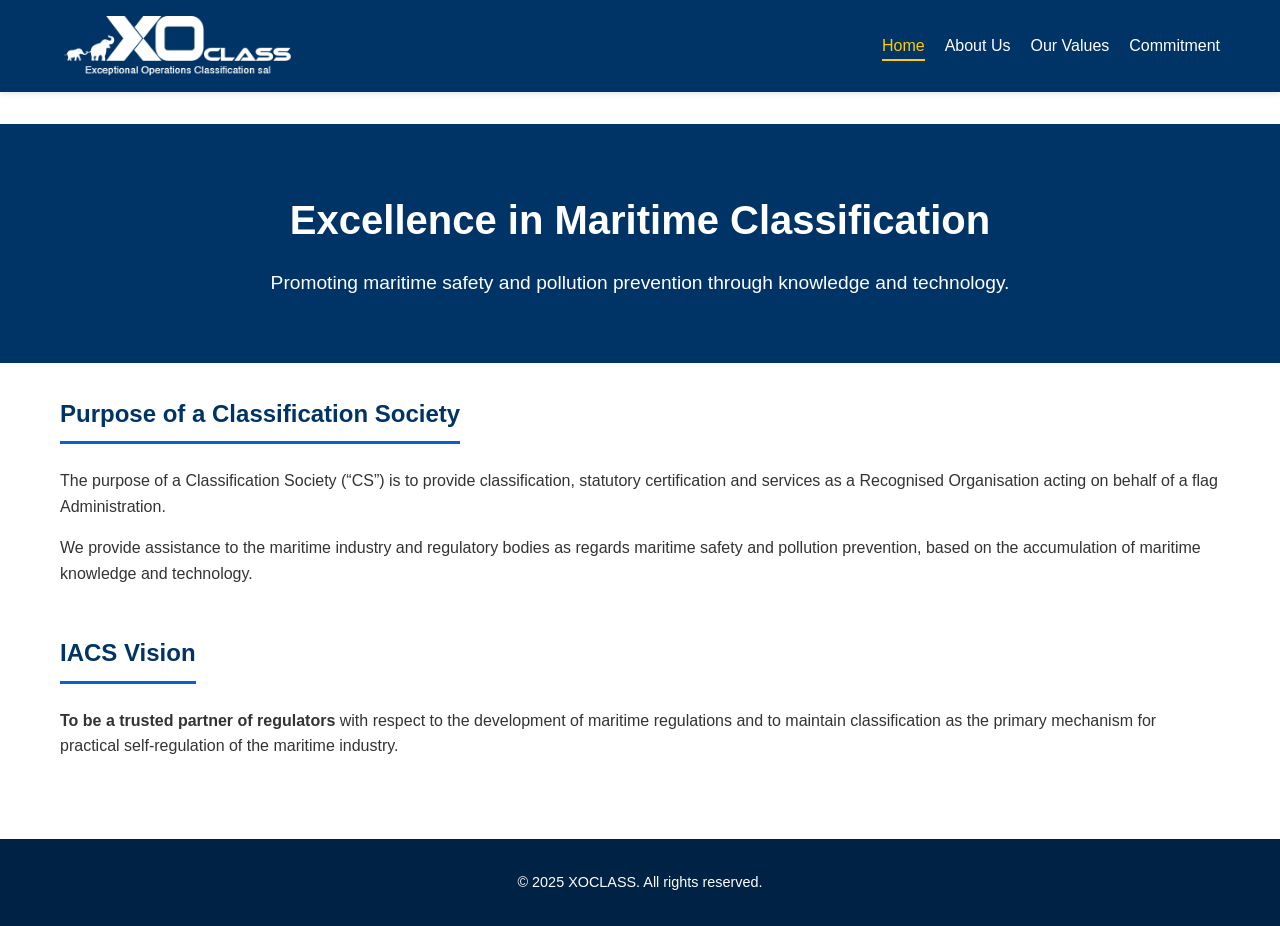
<file: index.html>
<!DOCTYPE html>
<html lang="en">
<head>
    <meta charset="UTF-8">
    <meta name="viewport" content="width=device-width, initial-scale=1.0">
    <title>XOCLASS - Maritime Classification Society</title>
    <link rel="stylesheet" href="css/style.css">
    <script src="js/partials.js" defer></script>
</head>
<body>
    <div id="site-header"></div>

    <main>
        <div class="hero">
            <div class="container">
                <h2>Excellence in Maritime Classification</h2>
                <p>Promoting maritime safety and pollution prevention through knowledge and technology.</p>
            </div>
        </div>

        <div class="container">
            <section>
                <h2 class="section-title">Purpose of a Classification Society</h2>
                <p>The purpose of a Classification Society (“CS”) is to provide classification, statutory certification and services as a Recognised Organisation acting on behalf of a flag Administration.</p>
                <p>We provide assistance to the maritime industry and regulatory bodies as regards maritime safety and pollution prevention, based on the accumulation of maritime knowledge and technology.</p>
            </section>

            <section>
                <h2 class="section-title">IACS Vision</h2>
                <div class="vision-box">
                    <p><strong>To be a trusted partner of regulators</strong> with respect to the development of maritime regulations and to maintain classification as the primary mechanism for practical self-regulation of the maritime industry.</p>
                </div>
            </section>
        </div>
    </main>

    <div id="site-footer"></div>
</body>
</html>
</file>
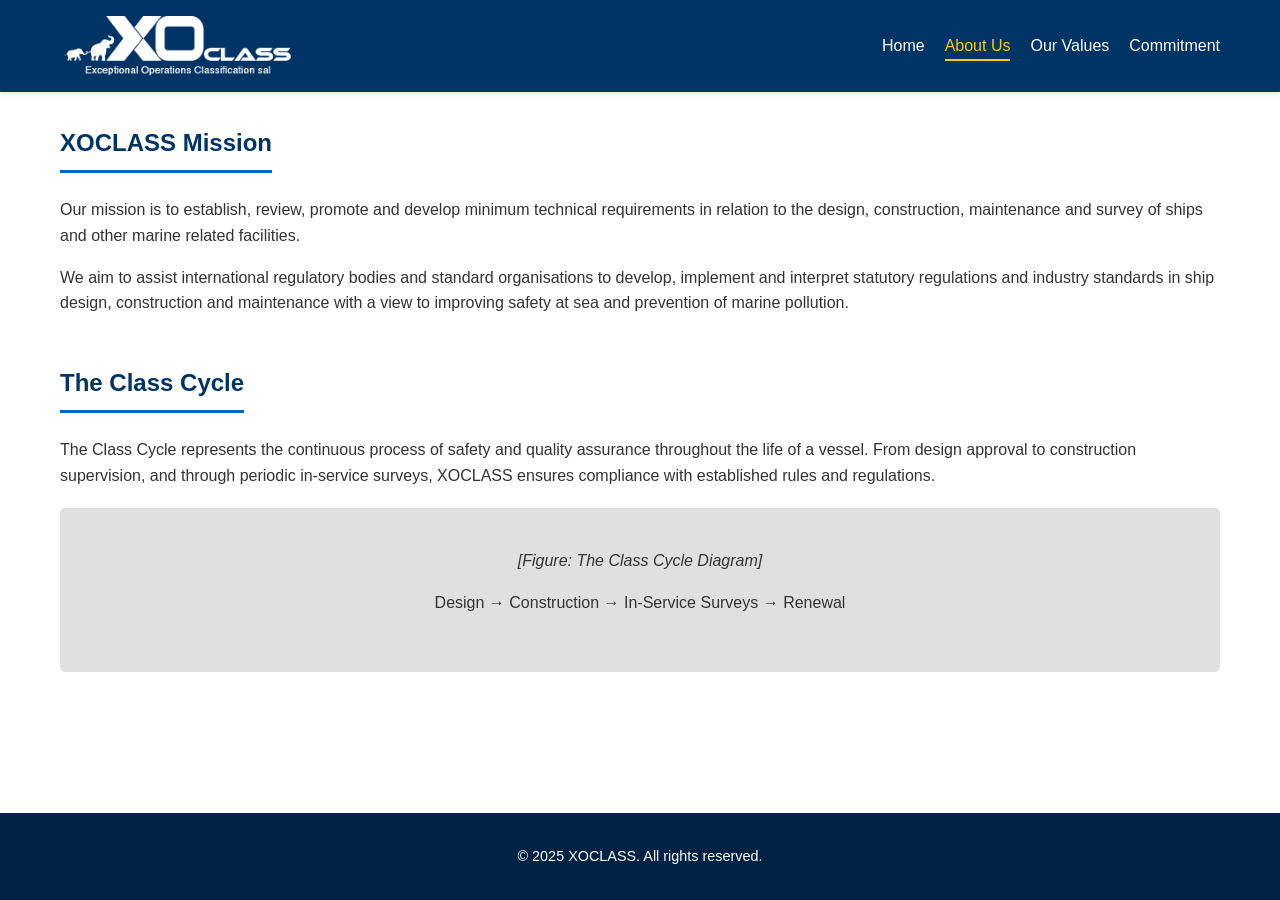
<file: about.html>
<!DOCTYPE html>
<html lang="en">
<head>
    <meta charset="UTF-8">
    <meta name="viewport" content="width=device-width, initial-scale=1.0">
    <title>About Us - XOCLASS</title>
    <link rel="stylesheet" href="css/style.css">
    <script src="js/partials.js" defer></script>
</head>
<body>
    <div id="site-header"></div>

    <main>
        <div class="container">
            <section>
                <h2 class="section-title">XOCLASS Mission</h2>
                <p>Our mission is to establish, review, promote and develop minimum technical requirements in relation to the design, construction, maintenance and survey of ships and other marine related facilities.</p>
                <p>We aim to assist international regulatory bodies and standard organisations to develop, implement and interpret statutory regulations and industry standards in ship design, construction and maintenance with a view to improving safety at sea and prevention of marine pollution.</p>
            </section>

            <section>
                <h2 class="section-title">The Class Cycle</h2>
                <p>The Class Cycle represents the continuous process of safety and quality assurance throughout the life of a vessel. From design approval to construction supervision, and through periodic in-service surveys, XOCLASS ensures compliance with established rules and regulations.</p>
                <!-- Placeholder for the diagram mentioned in the prompt -->
                <div style="background-color: #e0e0e0; padding: 40px; text-align: center; border-radius: 5px; margin-top: 20px;">
                    <p><em>[Figure: The Class Cycle Diagram]</em></p>
                    <p>Design &rarr; Construction &rarr; In-Service Surveys &rarr; Renewal</p>
                </div>
            </section>
        </div>
    </main>

    <div id="site-footer"></div>
</body>
</html>
</file>
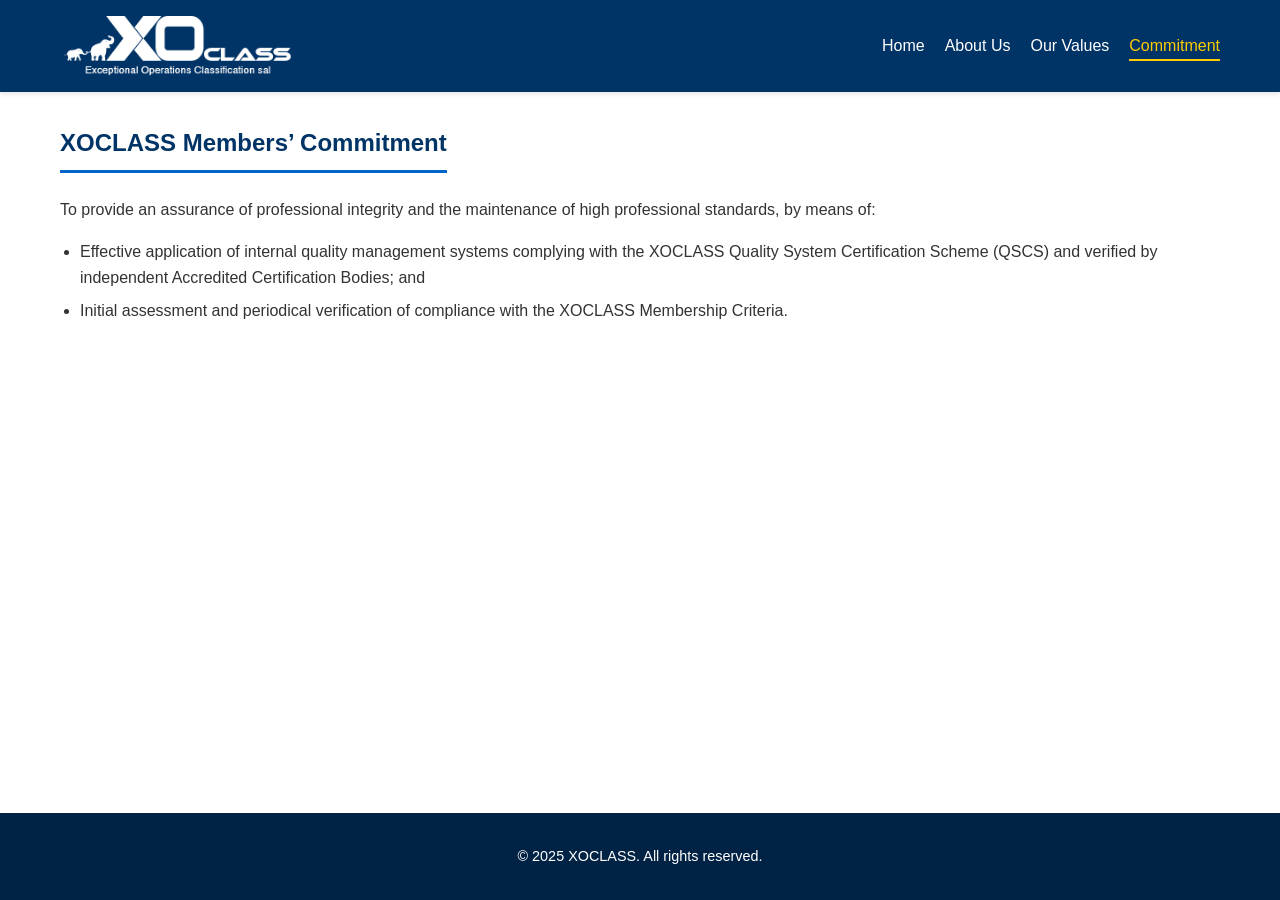
<file: commitment.html>
<!DOCTYPE html>
<html lang="en">
<head>
    <meta charset="UTF-8">
    <meta name="viewport" content="width=device-width, initial-scale=1.0">
    <title>Members' Commitment - XOCLASS</title>
    <link rel="stylesheet" href="css/style.css">
    <script src="js/partials.js" defer></script>
</head>
<body>
    <div id="site-header"></div>

    <main>
        <div class="container">
            <section>
                <h2 class="section-title">XOCLASS Members’ Commitment</h2>
                <p>To provide an assurance of professional integrity and the maintenance of high professional standards, by means of:</p>
                <ul class="commitment-list">
                    <li>Effective application of internal quality management systems complying with the XOCLASS Quality System Certification Scheme (QSCS) and verified by independent Accredited Certification Bodies; and</li>
                    <li>Initial assessment and periodical verification of compliance with the XOCLASS Membership Criteria.</li>
                </ul>
            </section>
        </div>
    </main>

    <div id="site-footer"></div>
</body>
</html>
</file>
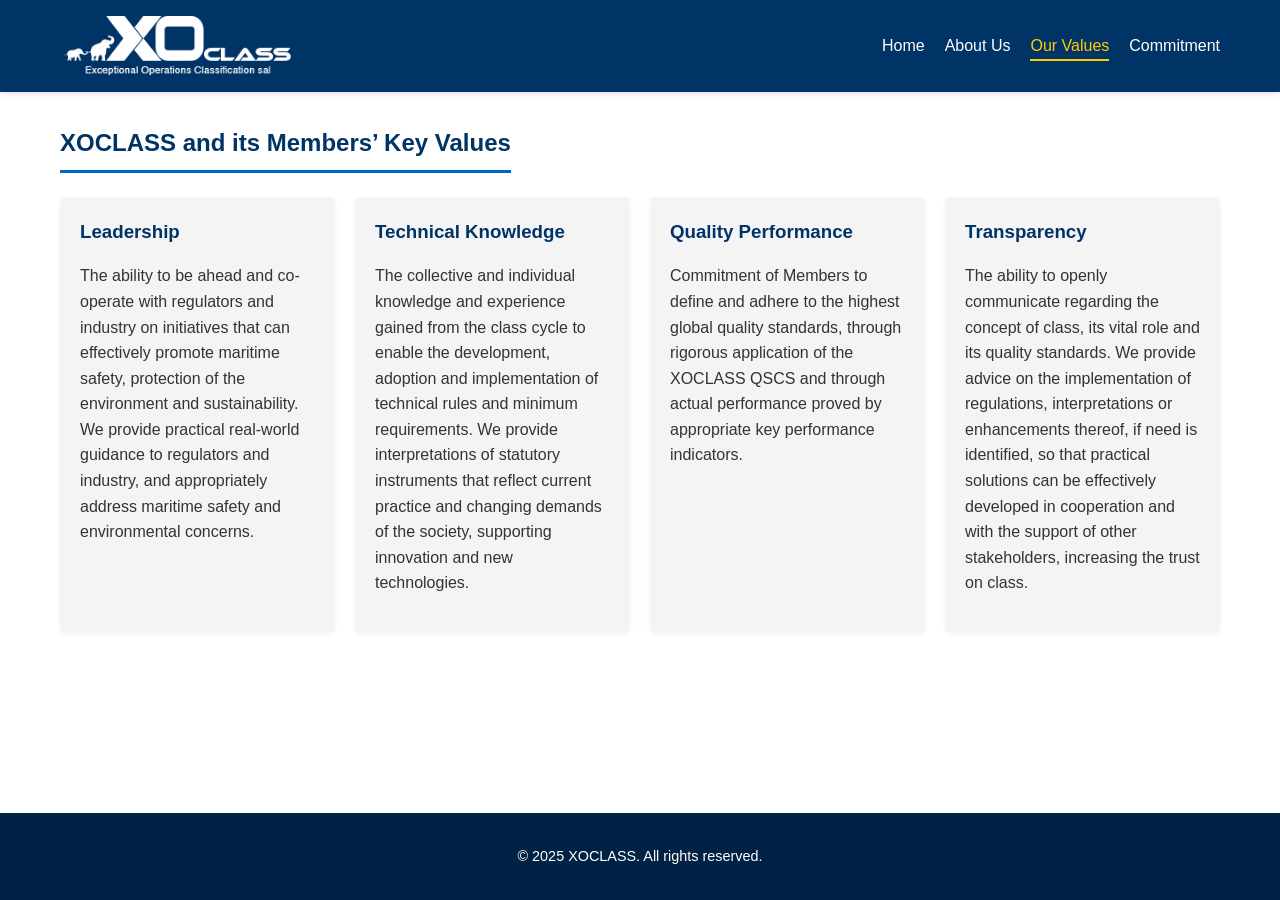
<file: values.html>
<!DOCTYPE html>
<html lang="en">
<head>
    <meta charset="UTF-8">
    <meta name="viewport" content="width=device-width, initial-scale=1.0">
    <title>Our Values - XOCLASS</title>
    <link rel="stylesheet" href="css/style.css">
    <script src="js/partials.js" defer></script>
</head>
<body>
    <div id="site-header"></div>

    <main>
        <div class="container">
            <h2 class="section-title">XOCLASS and its Members’ Key Values</h2>
            <div class="values-grid">
                <article class="value-card">
                    <h3>Leadership</h3>
                    <p>The ability to be ahead and co-operate with regulators and industry on initiatives that can effectively promote maritime safety, protection of the environment and sustainability. We provide practical real-world guidance to regulators and industry, and appropriately address maritime safety and environmental concerns.</p>
                </article>

                <article class="value-card">
                    <h3>Technical Knowledge</h3>
                    <p>The collective and individual knowledge and experience gained from the class cycle to enable the development, adoption and implementation of technical rules and minimum requirements. We provide interpretations of statutory instruments that reflect current practice and changing demands of the society, supporting innovation and new technologies.</p>
                </article>

                <article class="value-card">
                    <h3>Quality Performance</h3>
                    <p>Commitment of Members to define and adhere to the highest global quality standards, through rigorous application of the XOCLASS QSCS and through actual performance proved by appropriate key performance indicators.</p>
                </article>

                <article class="value-card">
                    <h3>Transparency</h3>
                    <p>The ability to openly communicate regarding the concept of class, its vital role and its quality standards. We provide advice on the implementation of regulations, interpretations or enhancements thereof, if need is identified, so that practical solutions can be effectively developed in cooperation and with the support of other stakeholders, increasing the trust on class.</p>
                </article>
            </div>
        </div>
    </main>

    <div id="site-footer"></div>
</body>
</html>
</file>
<file: css/style.css>
/* Global Styles */
:root {
    --primary-color: #003366; /* Navy Blue */
    --secondary-color: #0066cc; /* Lighter Blue */
    --accent-color: #ffcc00; /* Gold/Yellow for maritime accents */
    --text-color: #333;
    --light-bg: #f4f4f4;
    --white: #ffffff;
    --footer-bg: #002244;
}

* {
    margin: 0;
    padding: 0;
    box-sizing: border-box;
}

body {
    font-family: 'Segoe UI', Tahoma, Geneva, Verdana, sans-serif;
    line-height: 1.6;
    color: var(--text-color);
    display: flex;
    flex-direction: column;
    min-height: 100vh;
}

a {
    text-decoration: none;
    color: inherit;
}

ul {
    list-style: none;
}

/* Header & Navigation */
header {
    background-color: var(--primary-color);
    color: var(--white);
    padding: 1rem 0;
    box-shadow: 0 2px 5px rgba(0,0,0,0.1);
}

.container {
    max-width: 1200px;
    margin: 0 auto;
    padding: 0 20px;
}

.navbar {
    display: flex;
    justify-content: space-between;
    align-items: center;
}

.logo img {
    max-height: 60px;
    width: auto;
    display: block;
}

.nav-links {
    display: flex;
    gap: 20px;
}

.nav-links a {
    color: var(--white);
    font-weight: 500;
    transition: color 0.3s ease;
    padding-bottom: 5px;
}

.nav-links a:hover, .nav-links a.active {
    color: var(--accent-color);
    border-bottom: 2px solid var(--accent-color);
}

/* Mobile Menu Button (Hidden on Desktop) */
.menu-toggle {
    display: none;
    font-size: 1.5rem;
    cursor: pointer;
}

/* Main Content */
main {
    flex: 1;
    padding: 2rem 0;
}

.hero {
    background-color: var(--primary-color);
    background-image: linear-gradient(rgba(0, 51, 102, 0.8), rgba(0, 51, 102, 0.8)), url('https://placehold.co/1200x400/003366/ffffff?text=Maritime+Excellence'); /* Fallback/Placeholder */
    background-size: cover;
    background-position: center;
    color: var(--white);
    text-align: center;
    padding: 4rem 20px;
    margin-bottom: 2rem;
}

.hero h2 {
    font-size: 2.5rem;
    margin-bottom: 1rem;
}

.hero p {
    font-size: 1.2rem;
    max-width: 800px;
    margin: 0 auto;
}

section {
    margin-bottom: 3rem;
}

h2.section-title {
    color: var(--primary-color);
    border-bottom: 3px solid var(--secondary-color);
    display: inline-block;
    margin-bottom: 1.5rem;
    padding-bottom: 0.5rem;
}

h3 {
    color: var(--secondary-color);
    margin-bottom: 1rem;
}

p {
    margin-bottom: 1rem;
}

/* Values Grid */
.values-grid {
    display: grid;
    grid-template-columns: repeat(auto-fit, minmax(250px, 1fr));
    gap: 20px;
}

.value-card {
    background: var(--light-bg);
    padding: 20px;
    border-radius: 5px;
    box-shadow: 0 2px 5px rgba(0,0,0,0.05);
    transition: transform 0.3s ease;
}

.value-card:hover {
    transform: translateY(-5px);
}

.value-card h3 {
    color: var(--primary-color);
}

/* Commitment List */
.commitment-list {
    list-style-type: disc;
    margin-left: 20px;
}

.commitment-list li {
    margin-bottom: 0.5rem;
}

/* Footer */
footer {
    background-color: var(--footer-bg);
    color: var(--white);
    padding: 2rem 0;
    text-align: center;
    margin-top: auto;
}

footer p {
    margin: 0;
    font-size: 0.9rem;
}

/* Responsive Design */
@media (max-width: 768px) {
    .navbar {
        flex-direction: column;
        align-items: flex-start;
    }

    .menu-toggle {
        display: block;
        position: absolute;
        top: 1.2rem;
        right: 20px;
    }

    .nav-links {
        display: none; /* JS would toggle this, but we'll stick to CSS hover or just stack for now simple CSS only approach */
        flex-direction: column;
        width: 100%;
        gap: 10px;
        margin-top: 15px;
    }

    .nav-links.active {
        display: flex;
    }
    
    /* Alternative simple responsive menu without JS for this exercise: Stack them */
    .nav-links {
        display: flex;
        width: 100%;
        justify-content: center;
        flex-wrap: wrap;
    }
    
    .navbar {
        align-items: center;
    }
    
    .menu-toggle {
        display: none;
    }

    .hero h2 {
        font-size: 2rem;
    }
}
</file>
